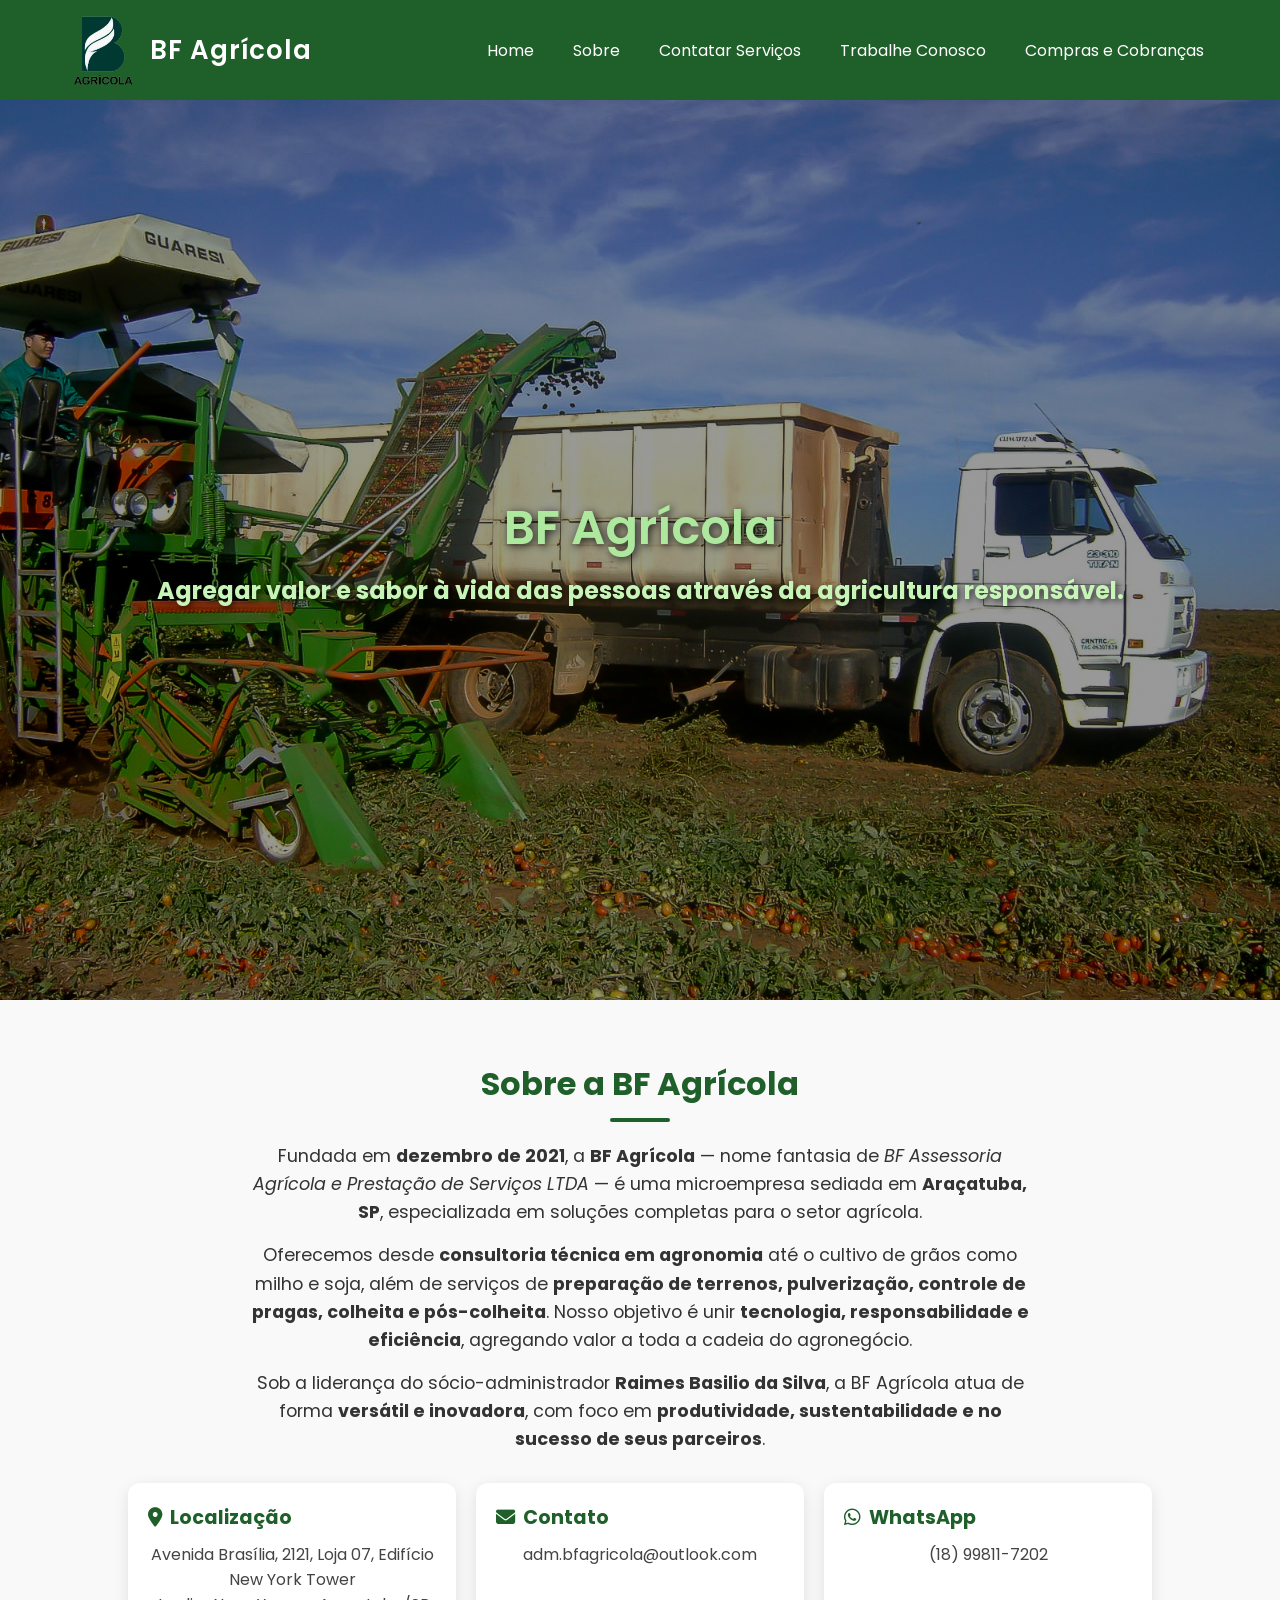
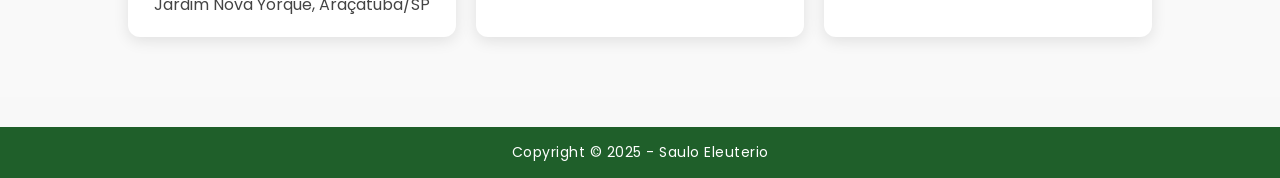
<file: index.html>
<!DOCTYPE html>
<html lang="pt-br">

<head>
    <meta charset="UTF-8">
    <meta name="viewport" content="width=device-width, initial-scale=1.0">

    <!-- SEO Básico -->
    <title>BF Agrícola | Consultoria e Serviços Agrícolas em Araçatuba - SP</title>
    <meta name="description"
        content="A BF Agrícola oferece consultoria técnica em agronomia, cultivo de milho e soja, preparo de solo, pulverização, colheita e pós-colheita em Araçatuba-SP. Sustentabilidade e eficiência no agronegócio.">
    <meta name="keywords"
        content="BF Agrícola, consultoria agrícola, agronegócio Araçatuba, milho, soja, agricultura sustentável, serviços agrícolas, pulverização, colheita, pós-colheita, agro São Paulo">
    <meta name="author" content="BF Agrícola - Saulo Eleuterio">

    <!-- SEO Técnico -->
    <link rel="canonical" href="https://www.bfagricola.com.br">
    <meta name="robots" content="index, follow">
    <meta name="googlebot" content="index, follow">

    <!-- Open Graph -->
    <meta property="og:title" content="BF Agrícola | Consultoria e Serviços Agrícolas">
    <meta property="og:description"
        content="Consultoria agrícola, cultivo de milho e soja, preparo de solo, pulverização, colheita e pós-colheita em Araçatuba-SP.">
    <meta property="og:image" content="background.jpg">
    <meta property="og:url" content="https://www.bfagricola.com.br">
    <meta property="og:type" content="website">

    <!-- Twitter Cards -->
    <meta name="twitter:card" content="summary_large_image">
    <meta name="twitter:title" content="BF Agrícola | Soluções em Agronegócio">
    <meta name="twitter:description"
        content="Consultoria e serviços agrícolas em Araçatuba-SP. Cultivo de milho e soja, pulverização, colheita e muito mais.">
    <meta name="twitter:image" content="background.jpg">

    <!-- Schema.org -->
    <script type="application/ld+json">
    {
    "@context": "https://schema.org",
    "@type": "AgriculturalBusiness",
    "name": "BF Agrícola",
    "image": "https://www.bfagricola.com.br/BF%20AGRICOLA.png",
    "url": "https://www.bfagricola.com.br",
    "telephone": "+55-18-99811-7202",
    "email": "adm.bfagricola@outlook.com",
    "address": {
    "@type": "PostalAddress",
    "streetAddress": "Avenida Brasília, 2121, Loja 07, Edifício New York Tower, Jardim Nova Yorque",
    "addressLocality": "Araçatuba",
    "addressRegion": "SP",
    "postalCode": "16018-000",
    "addressCountry": "BR"
    },
    "priceRange": "$$",
    "description": "Consultoria técnica em agronomia, cultivo de milho e soja, serviços agrícolas, pulverização, preparo de solo, colheita e pós-colheita."
    }
    </script>

    <!-- Favicon -->
    <link rel="icon" href="BF AGRICOLA.png" type="image/png">

    <!-- Font Awesome -->
    <link rel="stylesheet" href="https://cdnjs.cloudflare.com/ajax/libs/font-awesome/6.5.0/css/all.min.css">

    <!-- CSS -->
    <link rel="stylesheet" href="style.css">
    <script defer src="script.js"></script>
</head>

<body>
    <header>
        <!-- Navbar -->
        <nav class="navbar">
            <div class="logo">
                <img src="./img/BF AGRICOLA.png" alt="BF Agrícola Logo" class="logo-img">
                <a href="index.html">BF Agrícola</a>
            </div>

            <!-- Botão hambúrguer -->
            <div class="menu-toggle" id="menu-toggle"><i class="fas fa-bars"></i></div>

            <ul class="nav-links" id="nav-links">
                <li><a href="index.html">Home</a></li>
                <li><a href="#sobre">Sobre</a></li>
                <li><a href="mailto:grupo.bfagricola@outlook.com" target="_blank">Contatar Serviços</a></li>
                <li><a href="mailto:grupo.bfagricola@outlook.com" target="_blank">Trabalhe Conosco</a></li>
                <li><a href="https://wa.me/5518998117202" target="_blank">Compras e Cobranças</a></li>
            </ul>
        </nav>
    </header>

    <main>
        <!-- Banner -->
        <section class="banner">
            <div class="texto">
                <h1 class="titulo">BF Agrícola</h1>
                <h2 class="sub_titulo">
                    Agregar valor e sabor à vida das pessoas através da agricultura responsável.
                </h2>
            </div>
        </section>

        <!-- Sobre -->
        <section id="sobre" class="sobre">
            <div class="container">
                <h2 class="secao-titulo">Sobre a BF Agrícola</h2>
                <p class="descricao">
                    Fundada em <strong>dezembro de 2021</strong>, a <strong>BF Agrícola</strong> — nome fantasia de
                    <em>BF Assessoria Agrícola e Prestação de Serviços LTDA</em> — é uma microempresa sediada em
                    <strong>Araçatuba, SP</strong>, especializada em soluções completas para o setor agrícola.
                </p>
                <p class="descricao">
                    Oferecemos desde <strong>consultoria técnica em agronomia</strong> até o cultivo de grãos como
                    milho e soja, além de serviços de <strong>preparação de terrenos, pulverização, controle de pragas,
                        colheita e pós-colheita</strong>. Nosso objetivo é unir <strong>tecnologia, responsabilidade e
                        eficiência</strong>,
                    agregando valor a toda a cadeia do agronegócio.
                </p>
                <p class="descricao">
                    Sob a liderança do sócio-administrador <strong>Raimes Basilio da Silva</strong>, a BF Agrícola atua
                    de forma
                    <strong>versátil e inovadora</strong>, com foco em <strong>produtividade, sustentabilidade e no
                        sucesso de seus parceiros</strong>.
                </p>

                <div class="info-cards">
                    <div class="card">
                        <h3><i class="fas fa-map-marker-alt"></i> Localização</h3>
                        <p>Avenida Brasília, 2121, Loja 07, Edifício New York Tower<br>Jardim Nova Yorque, Araçatuba/SP
                        </p>
                    </div>
                    <div class="card">
                        <h3><i class="fas fa-envelope"></i> Contato</h3>
                        <p>adm.bfagricola@outlook.com</p>
                    </div>
                    <div class="card">
                        <h3><i class="fab fa-whatsapp"></i> WhatsApp</h3>
                        <p>(18) 99811-7202</p>
                    </div>
                </div>
            </div>
        </section>
    </main>

    <!-- Rodapé -->
    <footer>
        <div class="limita-secao">
            Copyright © 2025 - Saulo Eleuterio
        </div>
    </footer>
</body>

</html>
</file>
<file: style.css>
@import url('https://fonts.googleapis.com/css2?family=Poppins:wght@300;400;600&display=swap');

* {
    margin: 0;
    padding: 0;
    box-sizing: border-box;
    font-family: 'Poppins', sans-serif;
}

body {
    background: #f8f8f8;
    color: #222;
    overflow-x: hidden;
}

/* Navbar */
.navbar {
    background-color: #1f5f2a;
    padding: 15px 5%;
    display: flex;
    justify-content: space-between;
    align-items: center;
    position: sticky;
    top: 0;
    z-index: 10;
}

.logo {
    display: flex;
    align-items: center;
    gap: 10px;
}

.logo-img {
    height: 70px;
    width: auto;
}

.logo a {
    text-decoration: none;
    color: #fff;
    font-size: 26px;
    font-weight: 600;
    letter-spacing: 1px;
    opacity: 0;
    animation: fadeInDown 1s ease forwards;
}

.nav-links {
    display: flex;
    list-style: none;
    gap: 15px;
    opacity: 0;
    animation: fadeIn 1.5s ease forwards;
    animation-delay: 0.3s;
}

.nav-links li a {
    text-decoration: none;
    color: #fff;
    font-size: 16px;
    padding: 8px 12px;
    border-radius: 6px;
    transition: 0.3s ease-in-out;
}

.nav-links li a:hover {
    background: #fff;
    color: #1f5f2a;
    transform: scale(1.05);
}

.menu-toggle {
    display: none;
    font-size: 26px;
    color: #fff;
    cursor: pointer;
}

/* Banner */
.banner {
    height: 100vh;
    background: linear-gradient(rgba(0, 0, 0, 0.4), rgba(0, 0, 0, 0.4)),
        url('background.jpg') center/cover no-repeat;
    display: flex;
    justify-content: center;
    align-items: center;
    text-align: center;
    padding: 0 20px;
    animation: zoomBackground 12s ease-in-out infinite alternate;
}

.titulo {
    color: #aee89f;
    font-size: 3rem;
    font-weight: 600;
    text-shadow: 2px 2px 8px rgba(0, 0, 0, 0.8);
    opacity: 0;
    animation: fadeInUp 1.2s ease forwards;
    animation-delay: 0.5s;
}

.sub_titulo {
    color: #c7f5b8;
    font-size: 1.5rem;
    margin-top: 10px;
    line-height: 1.4;
    text-shadow: 2px 2px 6px rgba(0, 0, 0, 0.7);
    opacity: 0;
    animation: fadeInUp 1.2s ease forwards;
    animation-delay: 1s;
}

/* Sobre */
.sobre {
    padding: 60px 10%;
    background: #f9f9f9;
    text-align: center;
    animation: fadeIn 1.5s ease;
}

.secao-titulo {
    font-size: 2rem;
    color: #1f5f2a;
    margin-bottom: 20px;
    position: relative;
}

.secao-titulo::after {
    content: '';
    width: 60px;
    height: 4px;
    background: #1f5f2a;
    display: block;
    margin: 10px auto 0;
    border-radius: 2px;
}

.descricao {
    font-size: 1.1rem;
    color: #333;
    margin: 15px auto;
    line-height: 1.6;
    max-width: 800px;
}

.info-cards {
    margin-top: 30px;
    display: grid;
    grid-template-columns: repeat(auto-fit, minmax(220px, 1fr));
    gap: 20px;
}

.card {
    background: #fff;
    padding: 20px;
    border-radius: 12px;
    box-shadow: 0px 4px 15px rgba(0, 0, 0, 0.1);
    transition: transform 0.3s ease, box-shadow 0.3s ease;
}

.card:hover {
    transform: translateY(-5px);
    box-shadow: 0px 8px 20px rgba(0, 0, 0, 0.15);
}

.card h3 {
    font-size: 1.2rem;
    margin-bottom: 10px;
    color: #1f5f2a;
    display: flex;
    align-items: center;
    gap: 8px;
}

.card h3 i {
    color: #1f5f2a;
    font-size: 1.2rem;
}

.card p {
    font-size: 1rem;
    color: #444;
}

/* Footer */
footer {
    width: 100%;
    background: #1f5f2a;
    color: #fff;
    text-align: center;
    padding: 15px;
    margin-top: 30px;
    font-size: 14px;
    letter-spacing: 0.5px;
}

/* Animações */
@keyframes fadeInDown {
    from {
        opacity: 0;
        transform: translateY(-40px);
    }

    to {
        opacity: 1;
        transform: translateY(0);
    }
}

@keyframes fadeInUp {
    from {
        opacity: 0;
        transform: translateY(40px);
    }

    to {
        opacity: 1;
        transform: translateY(0);
    }
}

@keyframes fadeIn {
    from {
        opacity: 0;
    }

    to {
        opacity: 1;
    }
}

@keyframes zoomBackground {
    from {
        transform: scale(1);
    }

    to {
        transform: scale(1.05);
    }
}

/* Responsividade */
@media (max-width: 768px) {
    .nav-links {
        position: absolute;
        top: 65px;
        right: 0;
        background: #1f5f2a;
        flex-direction: column;
        width: 220px;
        display: none;
        padding: 20px;
        border-radius: 0 0 10px 10px;
    }

    .nav-links li {
        margin: 12px 0;
    }

    .menu-toggle {
        display: block;
    }

    .titulo {
        font-size: 2.2rem;
    }

    .sub_titulo {
        font-size: 1.2rem;
    }
}

@media (max-width: 480px) {
    .titulo {
        font-size: 1.8rem;
    }

    .sub_titulo {
        font-size: 1rem;
    }
}
</file>
